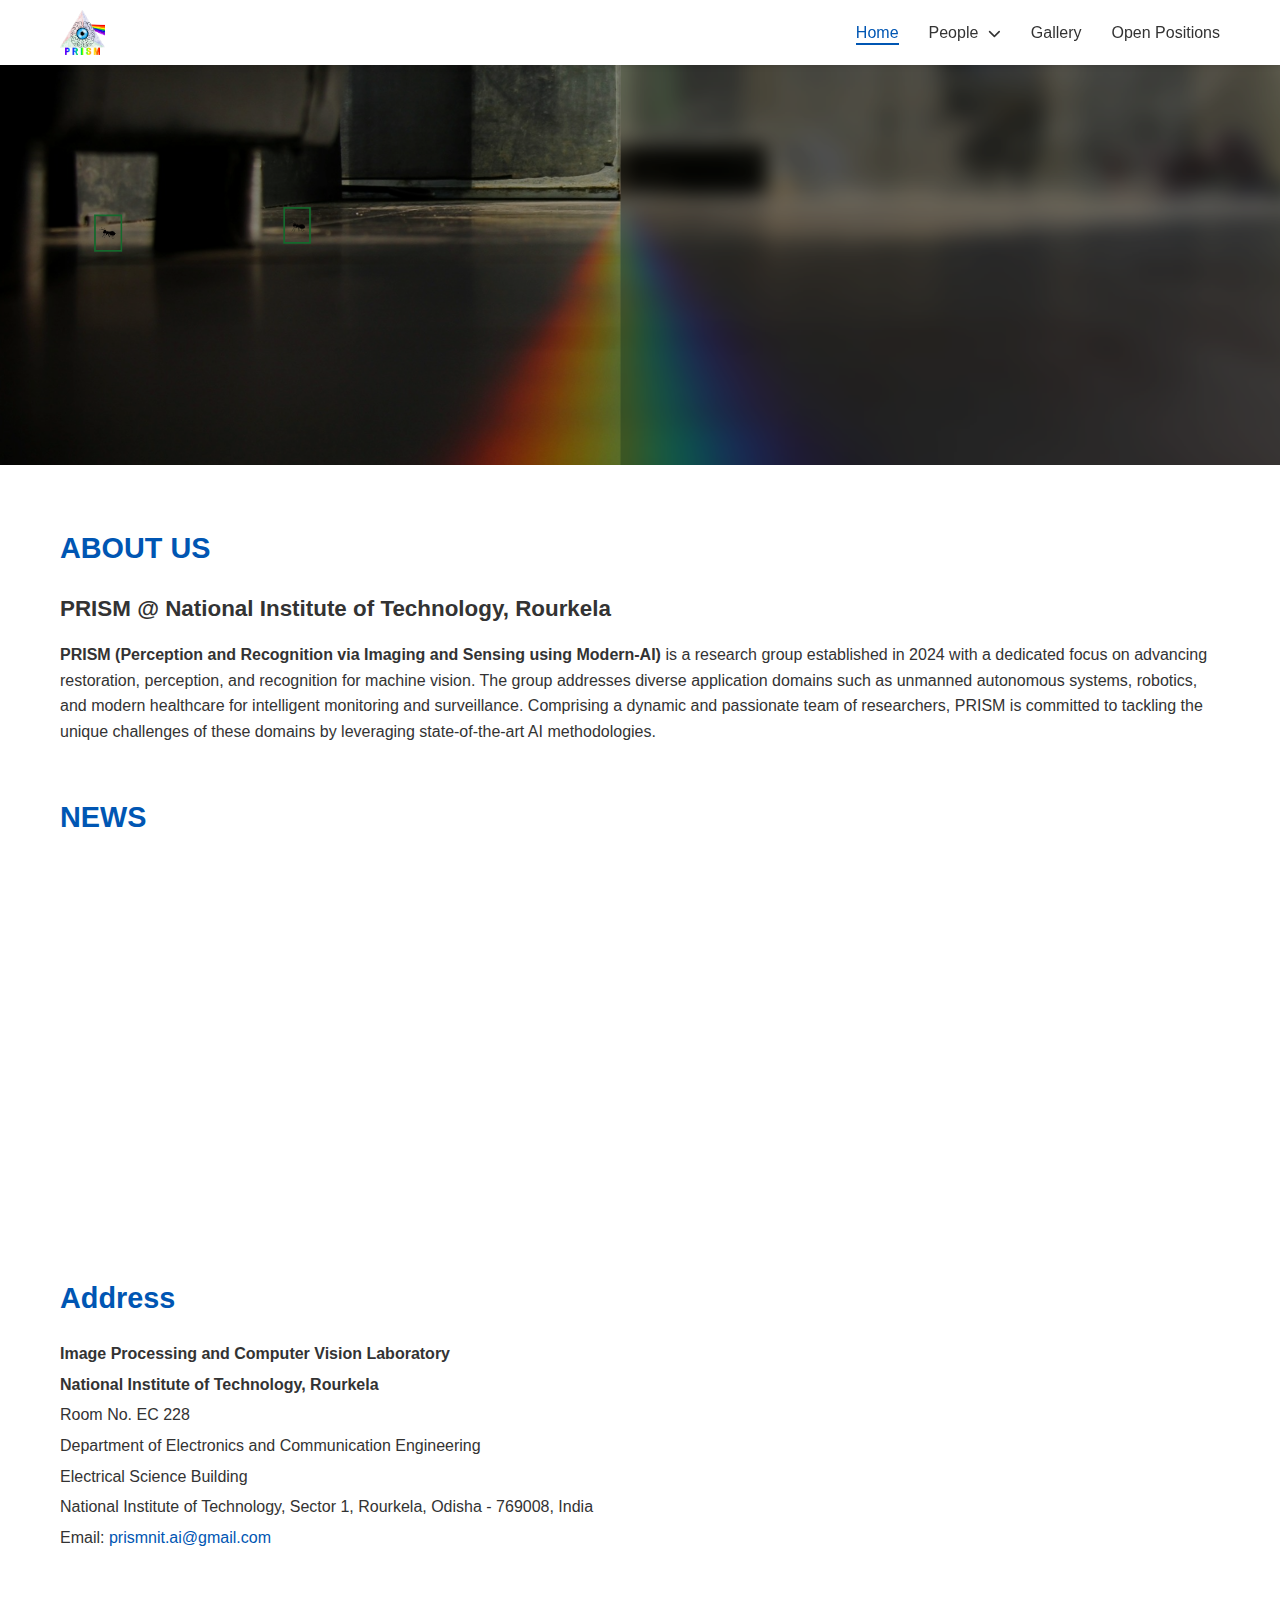
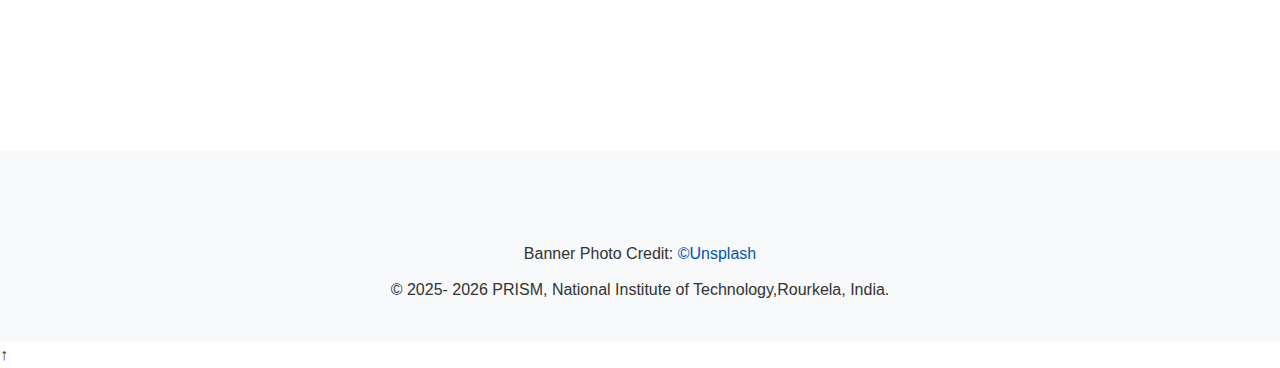
<file: index.html>
<!DOCTYPE html>
<html lang="en">
  <head>
    <meta charset="UTF-8" />
    <meta name="viewport" content="width=device-width, initial-scale=1.0" />
    <title>PRISM @ NIT Rourkela</title>
    
    <link rel="stylesheet" href="styles.css" />
    <link
      rel="stylesheet"
      href="https://cdnjs.cloudflare.com/ajax/libs/font-awesome/6.4.0/css/all.min.css"
    />
  </head>
  <body>
    <!-- Header -->
    <header>
      <div class="header-container">
        <div class="logo">
          <img src="images/prism-logo.png" alt="PRISM Logo" />
          <h1>PRISM @ NIT Rourkela</h1>
        </div>
        <div class="nav-container">
          <div class="mobile-menu-toggle">
            <i class="fas fa-bars"></i>
          </div>
          <nav class="nav-menu">
            <ul>
              <li><a href="index.html" class="active">Home</a></li>
              <li class="dropdown">
                <a href="#" class="dropbtn"
                  >People <i class="fas fa-chevron-down"></i
                ></a>
                <div class="dropdown-content">
                  <a href="core-members.html">Core members</a>
                  <a href="other-members.html">Other members</a>
                  <a href="collaborators.html">Collaborators</a>
                </div>
              </li>
              <li><a href="gallery.html">Gallery</a></li>
              <li><a href="open-positions.html">Open Positions</a></li>
            </ul>
          </nav>
        </div>
      </div>
    </header>

    <!-- Hero Section -->
    <section class="hero">
      <img src="images/prism-banner.jpg" alt="PRISM Banner" />
      <div class="hero-text">
        <h2 class="hero-title">Welcome to PRISM</h2>
        <p>Perception and Recognition via</p>
        <p>Imaging and Sensing using Modern-AI</p>
      </div>
    </section>

    <!-- Main Content -->
    <main>
      <!-- About Us Section -->
      <section class="about">
        <h2>ABOUT US</h2>

        <h3>PRISM @ National Institute of Technology, Rourkela</h3>

        <p>
          <strong
            >PRISM (Perception and Recognition via Imaging and Sensing using
            Modern-AI)</strong
          >
          is a research group established in 2024 with a dedicated focus on
          advancing restoration, perception, and recognition for machine vision.
          The group addresses diverse application domains such as unmanned
          autonomous systems, robotics, and modern healthcare for intelligent
          monitoring and surveillance. Comprising a dynamic and passionate team
          of researchers, PRISM is committed to tackling the unique challenges
          of these domains by leveraging state-of-the-art AI methodologies.
        </p>
      </section>

      <!-- News Section -->
      <section class="news">
        <h2>NEWS</h2>

        <div class="news-item">
          <p>
            [16.05.2025] Romala receives CVPR-WICV Travel Grant to attend CVPR
            2025.
          </p>
        </div>

        <div class="news-item">
          <p>
            [01.04.2025] Romala et al.'s paper is accepted at
            <a href="#">WICV, CVPR 2025, and to be published at CVPRW'25</a>.
          </p>
        </div>

        <div class="news-item">
          <p>[01.02.2025] Project approved under PAIR, ARRF</p>
        </div>

        <div class="news-item">
          <p>[08.03.2025] Research recognition at ICORT 2025</p>
        </div>

        <div class="news-item">
          <p>
            [01.02.2025] Romala et al. secure fully funded student project
            exhibition for ICORT 2025
          </p>
        </div>

        <div class="news-item">
          <p>
            [26.10.2024] Two papers by <a href="#">Romala et al.</a> and
            <a href="#">Shaunak et al.</a> are accepted for Oral presentation at
            INDICON 2024
          </p>
        </div>

        <div class="news-item">
          <p>
            [15.07.2024]
            <a href="#"
              >Paper published in IEEE Transactions on Instrumentation and
              Measurement (TIM) with Sobhan Dhara as Corresponding Author</a
            >
          </p>
        </div>

        <div class="news-item">
          <p>
            [27.02.2024]
            <a href="#"
              >Paper published in IEEE Transactions on Instrumentation and
              Measurement (TIM) with Sobhan Dhara as Corresponding Author</a
            >
          </p>
        </div>
      </section>

      <!-- Address Section -->
      <section class="address">
        <h2>Address</h2>

        <div class="address-container">
          <div class="address-info">
            <p class="bold">Image Processing and Computer Vision Laboratory</p>
            <p class="bold">National Institute of Technology, Rourkela</p>
            <p>Room No. EC 228</p>
            <p>Department of Electronics and Communication Engineering</p>
            <p>Electrical Science Building</p>
            <p>
              National Institute of Technology, Sector 1, Rourkela, Odisha -
              769008, India
            </p>
            <p>
              Email:
              <a href="mailto:prismnit.ai@gmail.com">prismnit.ai@gmail.com</a>
            </p>
          </div>
          <div class="map">
            <iframe
              src="https://www.google.com/maps/embed?pb=!1m18!1m12!1m3!1d3721.1741026428384!2d84.90003937596!3d22.25301647989244!2m3!1f0!2f0!3f0!3m2!1i1024!2i768!4f13.1!3m3!1m2!1s0x3a201f72bdc44d03%3A0xab301b7284a8c75a!2sNational%20Institute%20of%20Technology%2C%20Rourkela!5e0!3m2!1sen!2sin!4v1716307200000!5m2!1sen!2sin"
              width="100%"
              height="300"
              style="border: 0"
              allowfullscreen=""
              loading="lazy"
              referrerpolicy="no-referrer-when-downgrade"
            ></iframe>
          </div>
        </div>
      </section>
    </main>

    <!-- Footer -->
    <footer>
      <div class="social-icons">
        <a href="mailto:prismnit.ai@gmail.com"
          ><i class="fas fa-envelope"></i
        ></a>
        <a href="https://www.linkedin.com/company/prism-nitrkl/"
          ><i class="fab fa-linkedin-in"></i
        ></a>
      </div>
      <p>Banner Photo Credit: <a href="https://unsplash.com">©Unsplash</a></p>
      <p>
        © 2025- 2026 PRISM, National Institute of Technology,Rourkela, India.
      </p>
    </footer>

    <script src="script.js"></script>
  </body>
</html>
</file>
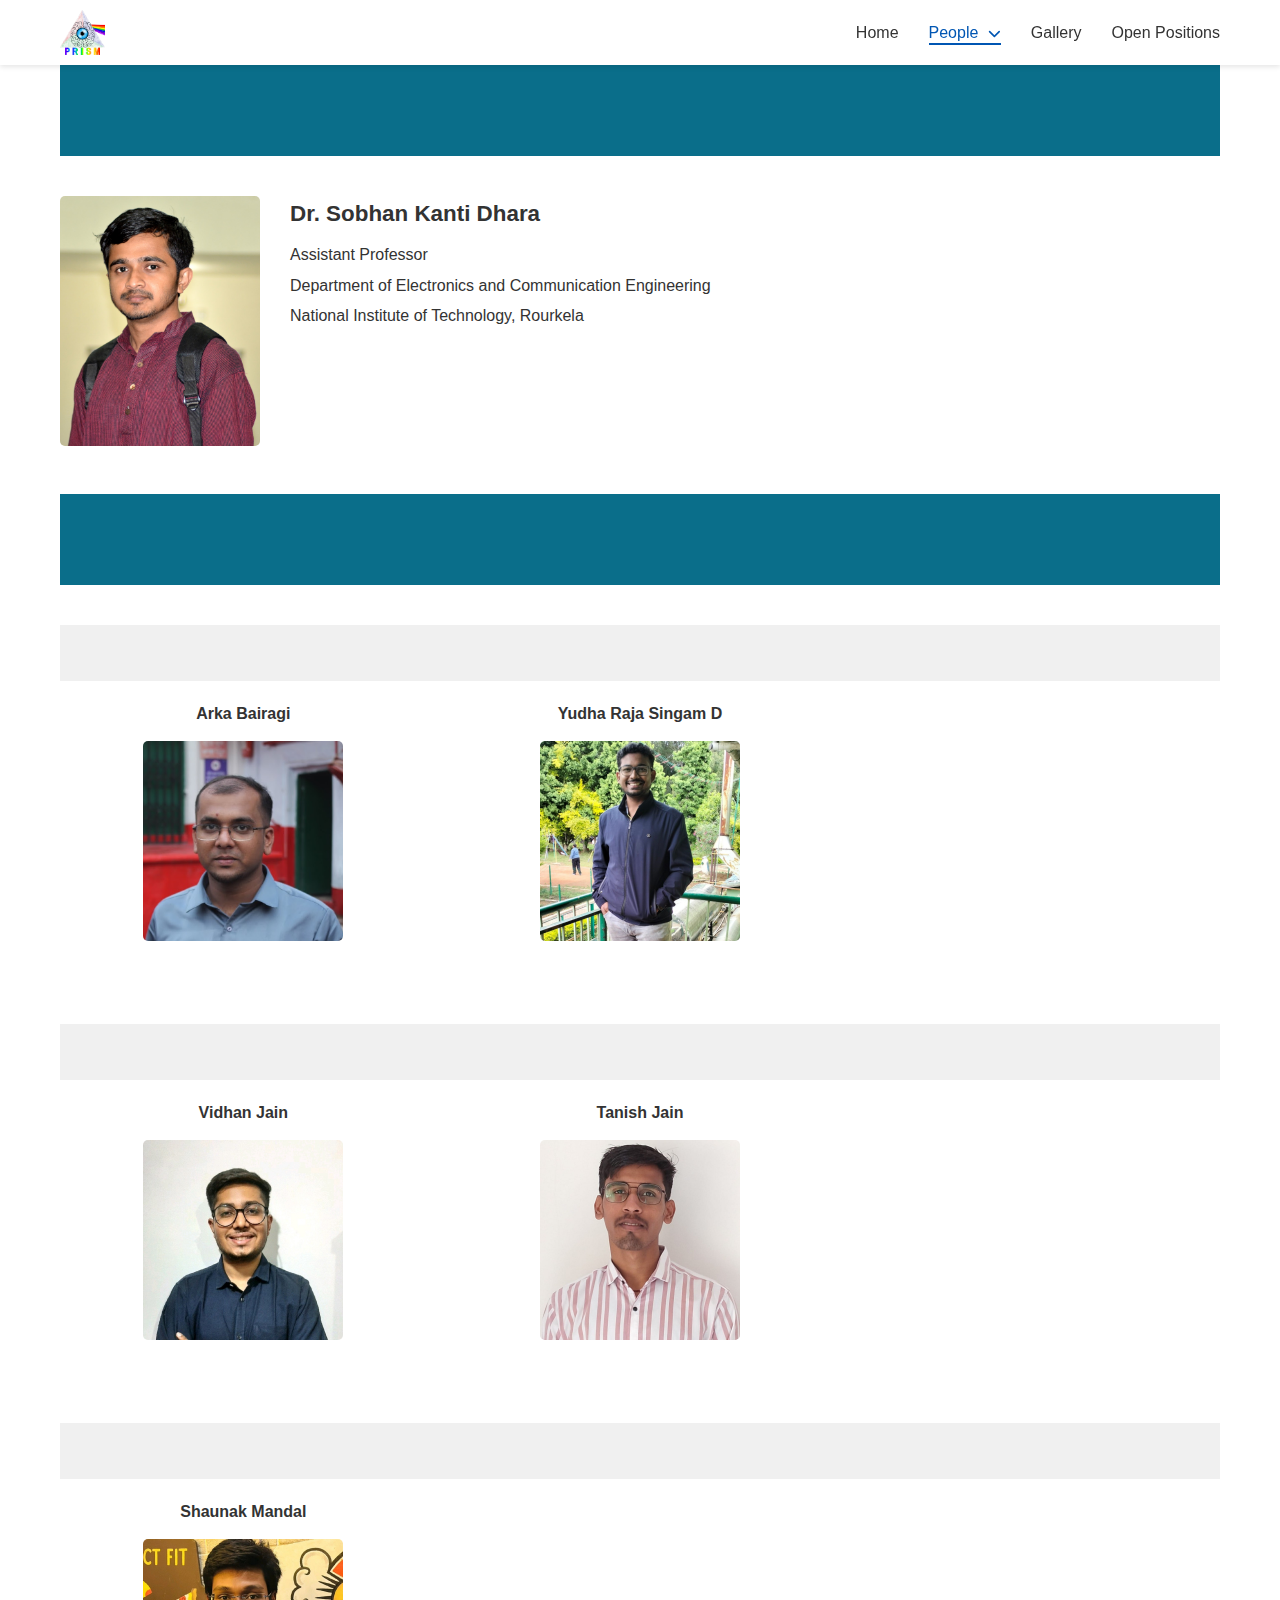
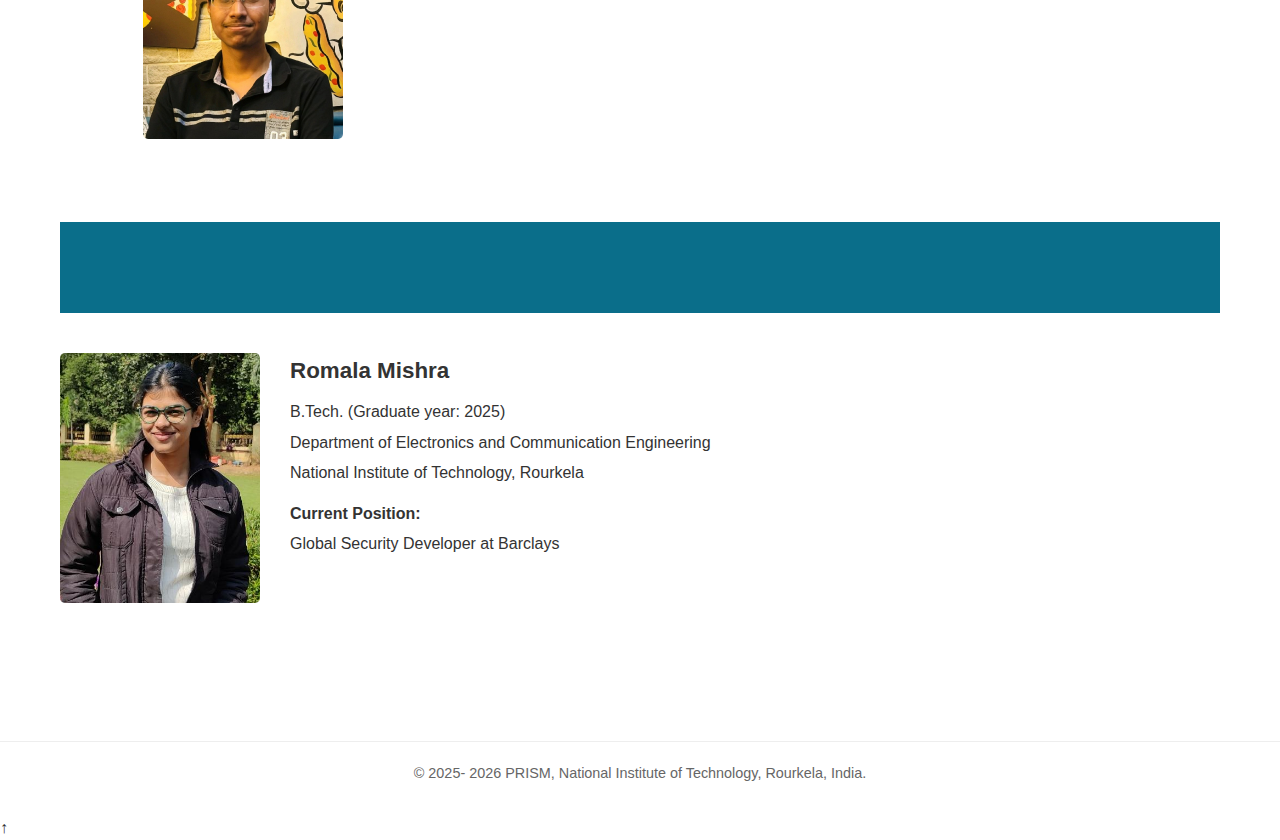
<file: core-members.html>
<!DOCTYPE html>
<html lang="en">
  <head>
    <meta charset="UTF-8" />
    <meta name="viewport" content="width=device-width, initial-scale=1.0" />
    <title>Core Members - PRISM @ NIT Rourkela</title>
    <link rel="stylesheet" href="styles.css" />
    <link
      rel="stylesheet"
      href="https://cdnjs.cloudflare.com/ajax/libs/font-awesome/6.4.0/css/all.min.css"
    />
  </head>
  <body>
    <!-- Header -->
    <header>
      <div class="header-container">
        <div class="logo">
          <img src="images/prism-logo.png" alt="PRISM Logo" />
          <h1>PRISM @ NIT Rourkela</h1>
        </div>
        <div class="nav-container">
          <div class="mobile-menu-toggle">
            <i class="fas fa-bars"></i>
          </div>
          <nav class="nav-menu">
            <ul>
              <li><a href="index.html">Home</a></li>
              <li class="dropdown">
                <a href="#" class="dropbtn active"
                  >People <i class="fas fa-chevron-down"></i
                ></a>
                <div class="dropdown-content">
                  <a href="core-members.html" class="active">Core members</a>
                  <a href="other-members.html">Other members</a>
                  <a href="collaborators.html">Collaborators</a>
                </div>
              </li>
              <li><a href="gallery.html">Gallery</a></li>
              <li><a href="open-positions.html">Open Positions</a></li>
            </ul>
          </nav>
        </div>
      </div>
    </header>

    <!-- Main Content -->
    <main class="content-container">
      <!-- Page Title -->
      <div class="page-title">
        <h2>Faculty Members</h2>
      </div>

      <div class="faculty-member">
        <div class="faculty-photo">
          <img src="images/sobhan-dhara.jpg" alt="Dr. Sobhan Kanti Dhara" />
        </div>
        <div class="faculty-info">
          <h3>Dr. Sobhan Kanti Dhara</h3>
          <p>Assistant Professor</p>
          <p>Department of Electronics and Communication Engineering</p>
          <p>National Institute of Technology, Rourkela</p>
          <div class="social-links">
            <a href="mailto:dharask@nitrkl.ac.in" class="social-icon-link"
              ><img src="images/gmail-icon.png" alt="Email"
            /></a>
            <a
              href="https://www.linkedin.com/in/sobhan-dhara-5281131b5/"
              class="social-icon-link"
              ><img src="images/linkedin-icon.png" alt="LinkedIn"
            /></a>
            <a
              href="https://scholar.google.com/citations?user=m9Ep9eQAAAAJ&hl=en&oi=ao"
              class="social-icon-link"
              ><img src="images/scholar-icon.png" alt="Google Scholar"
            /></a>
            <a
              href="https://orcid.org/0000-0002-0035-7224"
              class="social-icon-link"
              ><img src="images/orcid-icon.png" alt="ORCID"
            /></a>
            <a
              href="https://nitrkl.ac.in/FacultyStaff/FacultyProfile/dharask"
              class="social-icon-link"
              ><img src="images/researchgate-icon.png" alt="ResearchGate"
            /></a>
          </div>
        </div>
      </div>

      <div class="page-title">
        <h2>Current Student Members</h2>
      </div>

      <div class="member-category">
        <h3>Research Scholars</h3>
      </div>

      <div class="student-members-grid">
        <div class="student-member">
          <h4>Arka Bairagi</h4>
          <img
            class="profile-img"
            src="images/arka-bairagi.jpg"
            alt="Arka Bairagi"
          />
          <div class="social-links">
            <a href="mailto:arka.b2408@gmail.com" class="social-icon-link"
              ><img src="images/gmail-icon.png" alt="Email"
            /></a>
            <a
              href="https://www.linkedin.com/in/arka-bairagi-01a087159/"
              class="social-icon-link"
              ><img src="images/linkedin-icon.png" alt="LinkedIn"
            /></a>
            <a
              href="https://scholar.google.com/citations?user=eXua6SwAAAAJ&hl=en&oi=ao"
              class="social-icon-link"
              ><img src="images/scholar-icon.png" alt="Google Scholar"
            /></a>
            <a
              href="https://orcid.org/0009-0005-1246-6208"
              class="social-icon-link"
              ><img src="images/orcid-icon.png" alt="ORCID"
            /></a>
            <a href="https://arkabairagi.github.io/" class="social-icon-link"
              ><img src="images/researchgate-icon.png" alt="ResearchGate"
            /></a>
          </div>
        </div>

        <div class="student-member">
          <h4>Yudha Raja Singam D</h4>
          <img
            class="profile-img"
            src="images/yudha-raja.jpg"
            alt="Yudha Raja Singam D"
          />
          <div class="social-links">
            <a href="mailto:yrssingam@gmail.com" class="social-icon-link"
              ><img src="images/gmail-icon.png" alt="Email"
            /></a>
            <a
              href="https://www.linkedin.com/in/yudha-raja-singam-28908514b/"
              class="social-icon-link"
              ><img src="images/linkedin-icon.png" alt="LinkedIn"
            /></a>
            <a
              href="https://scholar.google.com/citations?user=EO5YeBwAAAAJ&hl=en&oi=ao"
              class="social-icon-link"
              ><img src="images/scholar-icon.png" alt="Google Scholar"
            /></a>
            <a
              href="https://orcid.org/0000-0003-3213-1155"
              class="social-icon-link"
              ><img src="images/orcid-icon.png" alt="ORCID"
            /></a>
          </div>
        </div>
      </div>

      <div class="member-category">
        <h3>Postgraduate Members</h3>
      </div>

      <div class="student-members-grid">
        <div class="student-member">
          <h4>Vidhan Jain</h4>
          <img
            class="profile-img"
            src="images/vidhan-jain.jpg"
            alt="Vidhan Jain"
          />
          <div class="social-links">
            <a href="mailto:vidhanjain2013@gmail.com" class="social-icon-link"
              ><img src="images/gmail-icon.png" alt="Email"
            /></a>
            <a
              href="https://www.linkedin.com/in/vidhan-jain-bb9393197/"
              class="social-icon-link"
              ><img src="images/linkedin-icon.png" alt="LinkedIn"
            /></a>
            <a
              href="https://orcid.org/0009-0000-5110-8124"
              class="social-icon-link"
              ><img src="images/orcid-icon.png" alt="ORCID"
            /></a>
            <a href="https://vidhanjain03.github.io/" class="social-icon-link"
              ><img src="images/researchgate-icon.png" alt="ResearchGate"
            /></a>
          </div>
        </div>

        <div class="student-member">
          <h4>Tanish Jain</h4>
          <img
            class="profile-img"
            src="images/tanish-jain.jpg"
            alt="Tanish Jain"
          />
          <div class="social-links">
            <a
              href="mailto:tanish.jain140301@gmail.com"
              class="social-icon-link"
              ><img src="images/gmail-icon.png" alt="Email"
            /></a>
            <a
              href="https://www.linkedin.com/in/tanish-jain-72332a1b2/"
              class="social-icon-link"
              ><img src="images/linkedin-icon.png" alt="LinkedIn"
            /></a>
            <a
              href="https://orcid.org/0009-0000-9548-309X"
              class="social-icon-link"
              ><img src="images/orcid-icon.png" alt="ORCID"
            /></a>
            <a href="https://tanish1403.github.io/" class="social-icon-link"
              ><img src="images/researchgate-icon.png" alt="ResearchGate"
            /></a>
          </div>
        </div>
      </div>

      <div class="member-category">
        <h3>Undergraduate Members</h3>
      </div>

      <div class="student-members-grid">
        <div class="student-member">
          <h4>Shaunak Mandal</h4>
          <img
            class="profile-img"
            src="images/shaunak-mandal.jpg"
            alt="Shaunak Mandal"
          />
          <div class="social-links">
            <a href="mailto:shaunak.mandal04@gmail.com" class="social-icon-link"
              ><img src="images/gmail-icon.png" alt="Email"
            /></a>
            <a
              href="https://www.linkedin.com/in/shaunak-mandal-a38b8b272/"
              class="social-icon-link"
              ><img src="images/linkedin-icon.png" alt="LinkedIn"
            /></a>
            <a
              href="https://scholar.google.com/citations?user=u-i-ZBwAAAAJ&hl=en&authuser=1"
              class="social-icon-link"
              ><img src="images/scholar-icon.png" alt="Google Scholar"
            /></a>
          </div>
        </div>
      </div>

      <div class="page-title">
        <h2>Former Members</h2>
      </div>

      <div class="former-member">
        <div class="former-member-photo">
          <img src="images/romala-mishra.jpg" alt="Romala Mishra" />
        </div>
        <div class="former-member-info">
          <h3>Romala Mishra</h3>
          <ul>
            <li>B.Tech. (Graduate year: 2025)</li>
            <li>Department of Electronics and Communication Engineering</li>
            <li>National Institute of Technology, Rourkela</li>
          </ul>
          <p class="current-position">Current Position:</p>
          <ul>
            <li>Global Security Developer at Barclays</li>
          </ul>
          <div class="social-links">
            <a href="mailto:romalamishra10@gmail.com" class="social-icon-link"
              ><img src="images/gmail-icon.png" alt="Email"
            /></a>
            <a
              href="https://www.linkedin.com/in/romala-mishra-325967226/?utm_source=share&utm_campaign=share_via&utm_content=profile&utm_medium=ios_app"
              class="social-icon-link"
              ><img src="images/linkedin-icon.png" alt="LinkedIn"
            /></a>
            <a
              href="https://scholar.google.com/citations?hl=en&user=gbEGCdgAAAAJ"
              class="social-icon-link"
              ><img src="images/scholar-icon.png" alt="Google Scholar"
            /></a>
            <a
              href="https://orcid.org/0009-0006-1579-938X"
              class="social-icon-link"
              ><img src="images/orcid-icon.png" alt="ORCID"
            /></a>
          </div>
        </div>
      </div>
    </main>

    <!-- Footer -->
    <footer class="simple-footer">
      <p>
        © 2025- 2026 PRISM, National Institute of Technology, Rourkela, India.
      </p>
    </footer>

    <script src="script.js"></script>
  </body>
</html>
</file>
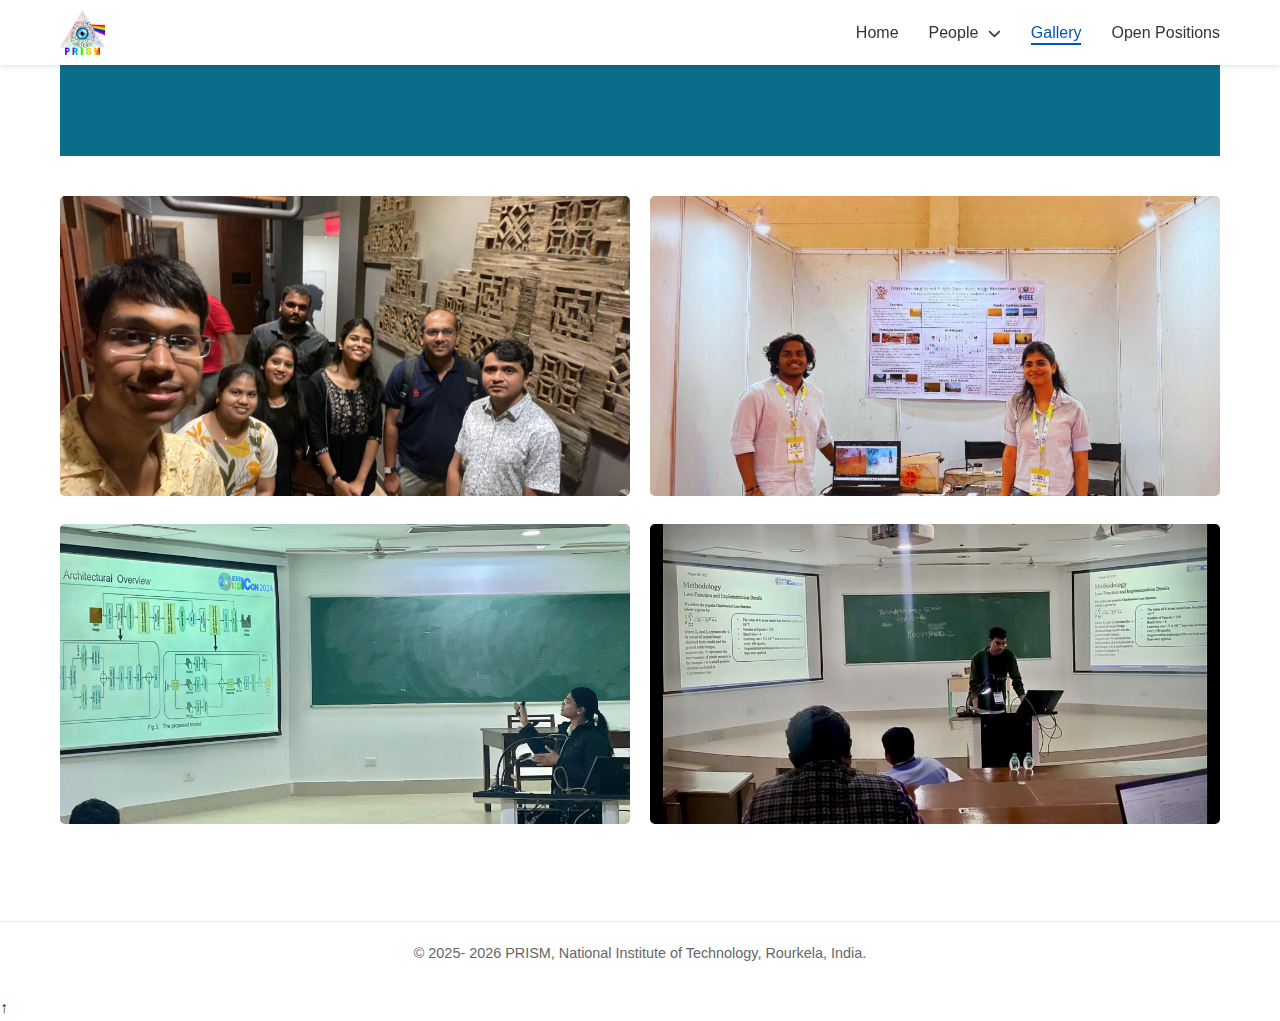
<file: gallery.html>
<!DOCTYPE html>
<html lang="en">
  <head>
    <meta charset="UTF-8" />
    <meta name="viewport" content="width=device-width, initial-scale=1.0" />
    <title>Gallery - PRISM @ NIT Rourkela</title>
    <link rel="stylesheet" href="styles.css" />
    <link
      rel="stylesheet"
      href="https://cdnjs.cloudflare.com/ajax/libs/font-awesome/6.4.0/css/all.min.css"
    />
  </head>
  <body>
    <!-- Header -->
    <header>
      <div class="header-container">
        <div class="logo">
          <img src="images/prism-logo.png" alt="PRISM Logo" />
          <h1>PRISM @ NIT Rourkela</h1>
        </div>
        <div class="nav-container">
          <div class="mobile-menu-toggle">
            <i class="fas fa-bars"></i>
          </div>
          <nav class="nav-menu">
            <ul>
              <li><a href="index.html">Home</a></li>
              <li class="dropdown">
                <a href="#" class="dropbtn"
                  >People <i class="fas fa-chevron-down"></i
                ></a>
                <div class="dropdown-content">
                  <a href="core-members.html">Core members</a>
                  <a href="other-members.html">Other members</a>
                  <a href="collaborators.html">Collaborators</a>
                </div>
              </li>
              <li><a href="gallery.html" class="active">Gallery</a></li>
              <li><a href="open-positions.html">Open Positions</a></li>
            </ul>
          </nav>
        </div>
      </div>
    </header>

    <!-- Main Content -->
    <main class="content-container">
      <!-- Page Title -->
      <div class="page-title">
        <h2>Moments</h2>
      </div>

      <div class="gallery-grid">
        <div class="gallery-item">
          <img src="images/gallery-1.jpg" alt="Team gathering" />
        </div>
        <div class="gallery-item">
          <img src="images/gallery-2.jpg" alt="Exhibition booth" />
        </div>
        <div class="gallery-item">
          <img src="images/gallery-3.jpg" alt="Presentation" />
        </div>
        <div class="gallery-item">
          <img src="images/gallery-4.jpg" alt="Conference presentation" />
        </div>
      </div>
    </main>

    <!-- Footer -->
    <footer class="simple-footer">
      <p>
        © 2025- 2026 PRISM, National Institute of Technology, Rourkela, India.
      </p>
    </footer>

    <script src="script.js"></script>
  </body>
</html>
</file>
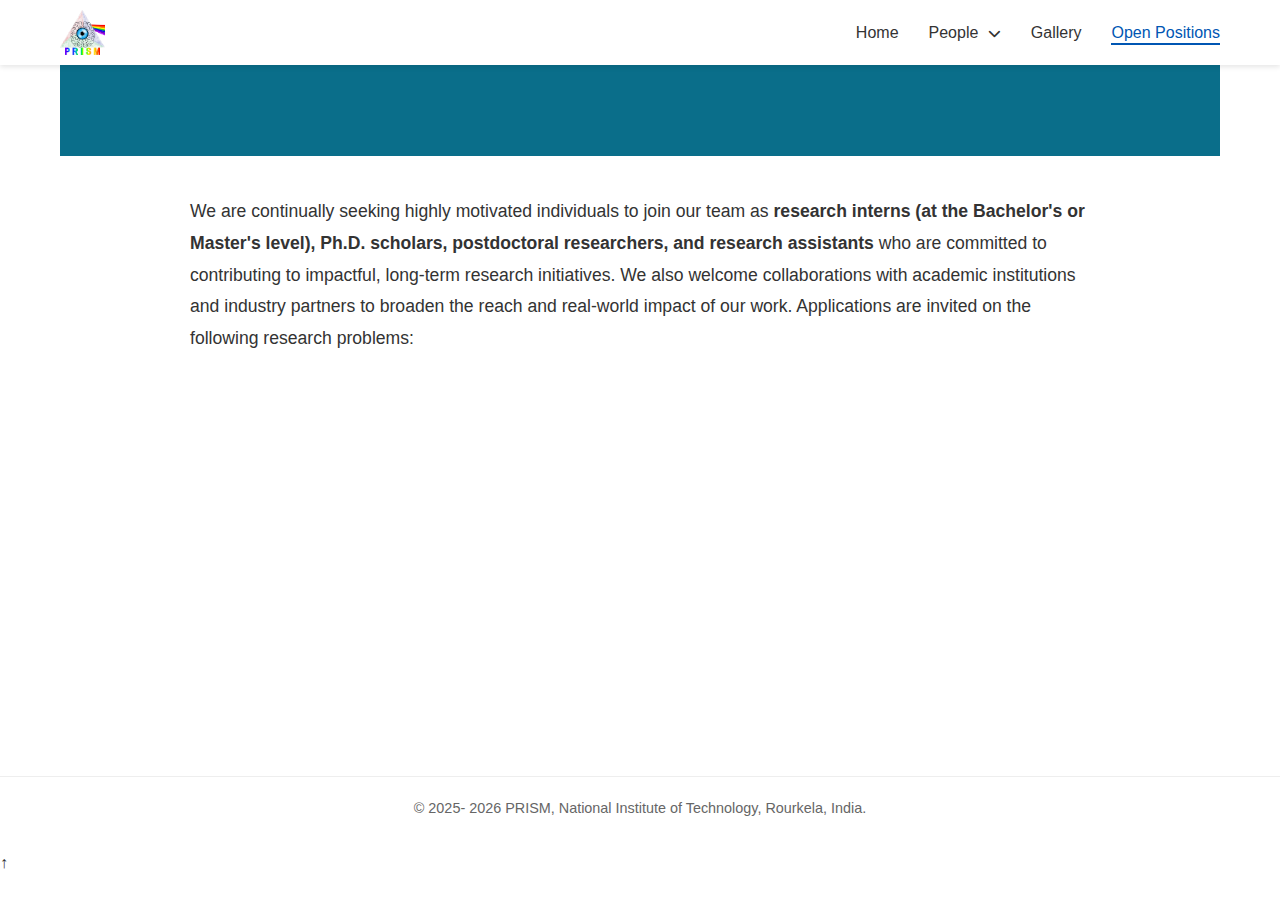
<file: open-positions.html>
<!DOCTYPE html>
<html lang="en">
  <head>
    <meta charset="UTF-8" />
    <meta name="viewport" content="width=device-width, initial-scale=1.0" />
    <title>Open Positions - PRISM @ NIT Rourkela</title>
    <link rel="stylesheet" href="styles.css" />
    <link
      rel="stylesheet"
      href="https://cdnjs.cloudflare.com/ajax/libs/font-awesome/6.4.0/css/all.min.css"
    />
  </head>
  <body>
    <!-- Header -->
    <header>
      <div class="header-container">
        <div class="logo">
          <img src="images/prism-logo.png" alt="PRISM Logo" />
          <h1>PRISM @ NIT Rourkela</h1>
        </div>
        <div class="nav-container">
          <div class="mobile-menu-toggle">
            <i class="fas fa-bars"></i>
          </div>
          <nav class="nav-menu">
            <ul>
              <li><a href="index.html">Home</a></li>
              <li class="dropdown">
                <a href="#" class="dropbtn"
                  >People <i class="fas fa-chevron-down"></i
                ></a>
                <div class="dropdown-content">
                  <a href="core-members.html">Core members</a>
                  <a href="other-members.html">Other members</a>
                  <a href="collaborators.html">Collaborators</a>
                </div>
              </li>
              <li><a href="gallery.html">Gallery</a></li>
              <li>
                <a href="open-positions.html" class="active">Open Positions</a>
              </li>
            </ul>
          </nav>
        </div>
      </div>
    </header>

    <!-- Main Content -->
    <main class="content-container">
      <!-- Page Title -->
      <div class="page-title">
        <h2>Open Positions</h2>
      </div>

      <section class="positions-content">
        <p>
          We are continually seeking highly motivated individuals to join our
          team as
          <strong
            >research interns (at the Bachelor's or Master's level), Ph.D.
            scholars, postdoctoral researchers, and research assistants</strong
          >
          who are committed to contributing to impactful, long-term research
          initiatives. We also welcome collaborations with academic institutions
          and industry partners to broaden the reach and real-world impact of
          our work. Applications are invited on the following research problems:
        </p>

        <ul class="research-areas">
          <li>All-weather Scene Surveillance</li>
          <li>Zero-shot Learning for Computer Vision Tasks</li>
          <li>Underwater Scene Surveillance</li>
          <li>Modelling Camera ISP for Raw Image Processing</li>
          <li>Abnormality detection from Medical Images</li>
          <li>Aerial Image Analysis</li>
        </ul>
      </section>
    </main>

    <!-- Footer -->
    <footer class="simple-footer">
      <p>
        © 2025- 2026 PRISM, National Institute of Technology, Rourkela, India.
      </p>
    </footer>

    <script src="script.js"></script>
  </body>
</html>
</file>
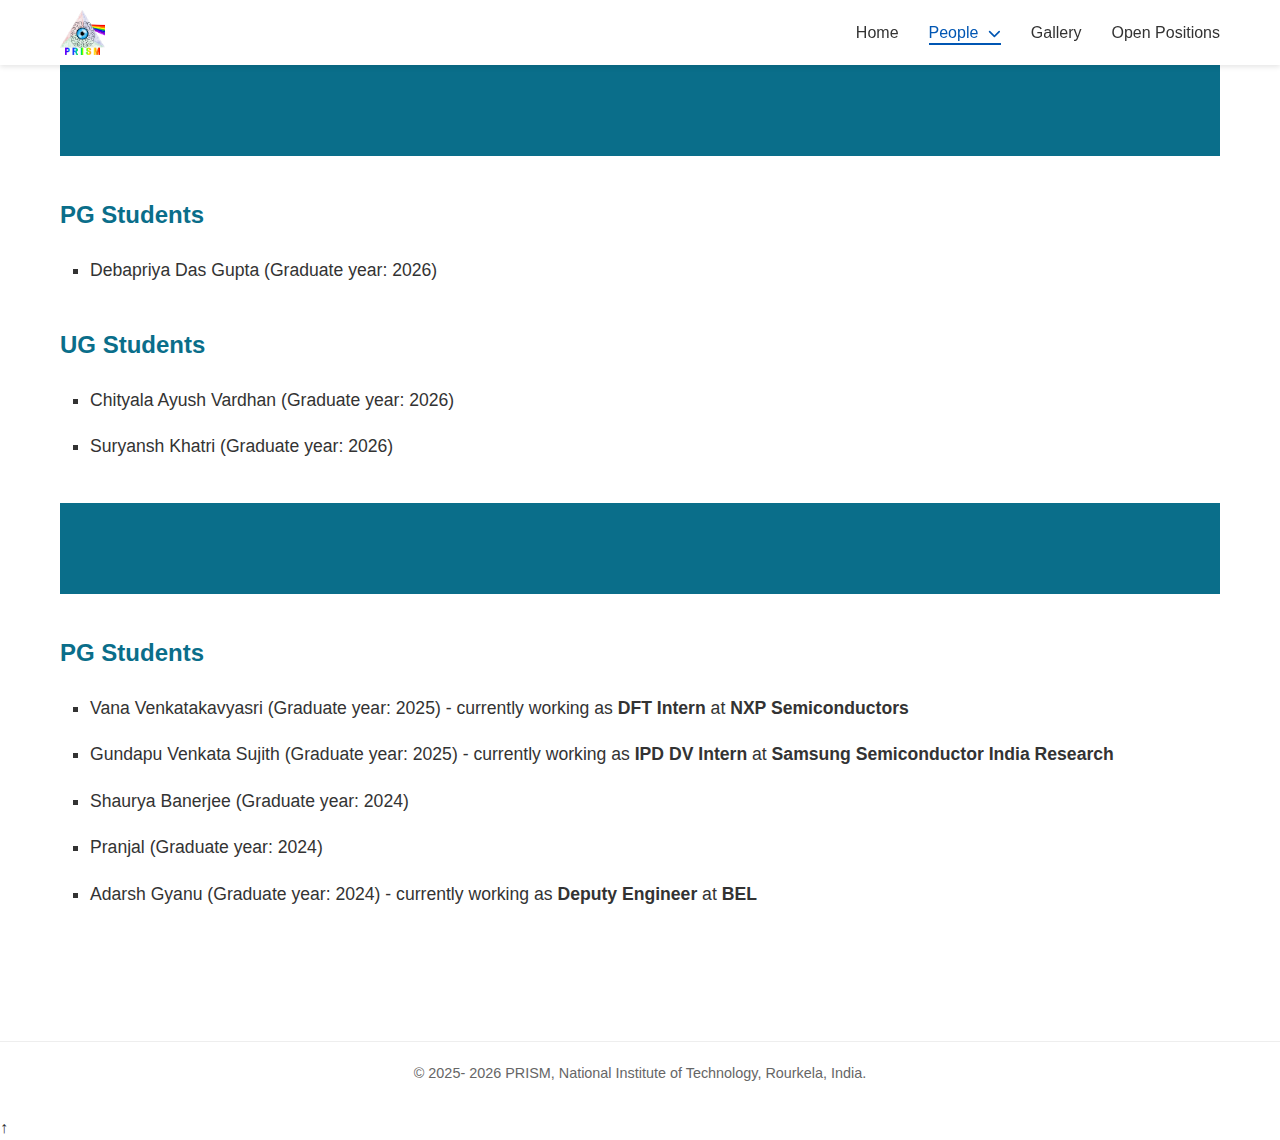
<file: other-members.html>
<!DOCTYPE html>
<html lang="en">
  <head>
    <meta charset="UTF-8" />
    <meta name="viewport" content="width=device-width, initial-scale=1.0" />
    <title>Other Members - PRISM @ NIT Rourkela</title>
    <link rel="stylesheet" href="styles.css" />
    <link
      rel="stylesheet"
      href="https://cdnjs.cloudflare.com/ajax/libs/font-awesome/6.4.0/css/all.min.css"
    />
  </head>
  <body>
    <!-- Header -->
    <header>
      <div class="header-container">
        <div class="logo">
          <img src="images/prism-logo.png" alt="PRISM Logo" />
          <h1>PRISM @ NIT Rourkela</h1>
        </div>
        <div class="nav-container">
          <div class="mobile-menu-toggle">
            <i class="fas fa-bars"></i>
          </div>
          <nav class="nav-menu">
            <ul>
              <li><a href="index.html">Home</a></li>
              <li class="dropdown">
                <a href="#" class="dropbtn active"
                  >People <i class="fas fa-chevron-down"></i
                ></a>
                <div class="dropdown-content">
                  <a href="core-members.html">Core members</a>
                  <a href="other-members.html" class="active">Other members</a>
                  <a href="collaborators.html">Collaborators</a>
                </div>
              </li>
              <li><a href="gallery.html">Gallery</a></li>
              <li><a href="open-positions.html">Open Positions</a></li>
            </ul>
          </nav>
        </div>
      </div>
    </header>

    <!-- Main Content -->
    <main class="content-container">
      <!-- Page Title -->
      <div class="page-title">
        <h2>Current Members</h2>
      </div>

      <section class="members-section">
        <h3 class="section-subtitle">PG Students</h3>

        <ul class="member-list">
          <li>Debapriya Das Gupta (Graduate year: 2026)</li>
        </ul>
      </section>

      <section class="members-section">
        <h3 class="section-subtitle">UG Students</h3>

        <ul class="member-list">
          <li>Chityala Ayush Vardhan (Graduate year: 2026)</li>
          <li>Suryansh Khatri (Graduate year: 2026)</li>
        </ul>
      </section>

      <div class="page-title">
        <h2>Former Members</h2>
      </div>

      <section class="members-section">
        <h3 class="section-subtitle">PG Students</h3>

        <ul class="member-list">
          <li>
            Vana Venkatakavyasri (Graduate year: 2025) - currently working as
            <strong>DFT Intern</strong> at <strong>NXP Semiconductors</strong>
          </li>
          <li>
            Gundapu Venkata Sujith (Graduate year: 2025) - currently working as
            <strong>IPD DV Intern</strong> at
            <strong>Samsung Semiconductor India Research</strong>
          </li>
          <li>Shaurya Banerjee (Graduate year: 2024)</li>
          <li>Pranjal (Graduate year: 2024)</li>
          <li>
            Adarsh Gyanu (Graduate year: 2024) - currently working as
            <strong>Deputy Engineer</strong> at <strong>BEL</strong>
          </li>
        </ul>
      </section>
    </main>

    <!-- Footer -->
    <footer class="simple-footer">
      <p>
        © 2025- 2026 PRISM, National Institute of Technology, Rourkela, India.
      </p>
    </footer>

    <script src="script.js"></script>
  </body>
</html>
</file>
<file: styles.css>
/* Reset styles */
* {
  margin: 0;
  padding: 0;
  box-sizing: border-box;
}

body {
  font-family: Arial, sans-serif;
  line-height: 1.6;
  color: #333;
}

a {
  text-decoration: none;
  color: #0056b3;
}

a:hover {
  text-decoration: none; /* Remove default underline on hover */
}

ul {
  list-style: none;
}

/* Fade-in on scroll class */
.fade-in {
  opacity: 0;
  transform: translateY(20px);
  transition: opacity 0.6s ease-out, transform 0.6s ease-out;
}

.fade-in.visible {
  opacity: 1;
  transform: translateY(0);
}

/* Header styles */
header {
  background-color: white;
  box-shadow: 0 2px 5px rgba(0, 0, 0, 0.1);
  position: sticky;
  top: 0;
  z-index: 100;
  width: 100%;
}

.header-container {
  display: flex;
  justify-content: space-between;
  align-items: center;
  max-width: 1200px;
  margin: 0 auto;
  padding: 10px 20px;
}

.logo {
  display: flex;
  align-items: center;
}

.logo img {
  height: 45px;
  margin-right: 10px;
  transition: transform 0.3s ease;
}

.logo img:hover {
  transform: scale(1.1);
}

.logo h1 {
  font-size: 1.2rem;
  font-weight: normal;
  color: #333;
  opacity: 0;
  animation: fadeIn 0.8s ease forwards;
}

.nav-container {
  display: flex;
  align-items: center;
}

/* Mobile menu toggle */
.mobile-menu-toggle {
  display: none;
  font-size: 1.5rem;
  cursor: pointer;
  margin-right: 15px;
  transition: transform 0.3s ease;
}

.mobile-menu-toggle:hover {
  transform: rotate(90deg);
}

/* Navigation styles */
.nav-menu ul {
  display: flex;
  list-style: none;
}

.nav-menu li {
  margin-left: 30px;
  position: relative;
}

.nav-menu a {
  color: #333;
  font-size: 1rem;
  position: relative;
  transition: color 0.3s ease;
}

.nav-menu a::after {
  content: "";
  position: absolute;
  width: 0;
  height: 2px;
  background-color: #0056b3;
  bottom: -4px;
  left: 0;
  transition: width 0.3s ease;
}

.nav-menu a:hover::after,
.nav-menu a.active::after {
  width: 100%;
}

.nav-menu a.active {
  color: #0056b3;
}

.nav-menu a:hover {
  color: #0056b3;
}

/* Dropdown styles */
.dropdown {
  position: relative;
  display: inline-block;
}

.dropdown-content {
  display: none;
  position: absolute;
  background-color: #fff;
  min-width: 160px;
  box-shadow: 0px 8px 16px 0px rgba(0, 0, 0, 0.2);
  z-index: 1;
  right: 0;
  border-radius: 4px;
  opacity: 0;
  transform: translateY(10px);
  transition: opacity 0.3s ease, transform 0.3s ease;
}

.dropdown:hover .dropdown-content {
  display: block;
  opacity: 1;
  transform: translateY(0);
}

.dropdown-content a {
  color: #333;
  padding: 12px 16px;
  text-decoration: none;
  display: block;
  transition: background-color 0.3s ease;
}

.dropdown-content a:hover {
  background-color: #f1f1f1;
}

.dropdown .fa-chevron-down {
  font-size: 0.8rem;
  margin-left: 5px;
  transition: transform 0.3s ease;
}

.dropdown:hover .fa-chevron-down {
  transform: rotate(180deg);
}

/* Search styles */
.search-container {
  display: flex;
  align-items: center;
  margin-left: 20px;
  position: relative;
}

.search-icon {
  font-size: 1rem;
  cursor: pointer;
  transition: transform 0.3s ease;
}

.search-icon:hover {
  transform: scale(1.2);
}

.search-input {
  display: none;
  position: absolute;
  right: 0;
  top: 100%;
  width: 250px;
  background-color: #fff;
  box-shadow: 0 4px 8px rgba(0, 0, 0, 0.1);
  border-radius: 4px;
  padding: 10px;
  z-index: 100;
  opacity: 0;
  transform: translateY(10px);
  transition: opacity 0.3s ease, transform 0.3s ease;
}

.search-input.active {
  display: flex;
  opacity: 1;
  transform: translateY(0);
}

.search-input input {
  flex: 1;
  padding: 8px;
  border: 1px solid #ddd;
  border-radius: 4px;
  outline: none;
}

.search-close {
  background: none;
  border: none;
  cursor: pointer;
  margin-left: 10px;
  color: #666;
  transition: color 0.3s ease;
}

.search-close:hover {
  color: #333;
}

/* Hero section styles */
.hero {
  position: relative;
  height: 400px;
  overflow: hidden;
}

.hero img {
  width: 100%;
  height: 100%;
  object-fit: cover;
  transition: transform 0.5s ease;
}

.hero:hover img {
  transform: scale(1.05);
}

.hero-text {
  position: absolute;
  font-family: "Bookman Old Style", Georgia, serif;
  top: 0;
  left: 0;
  width: 100%;
  height: 100%;
  display: flex;
  flex-direction: column;
  justify-content: center;
  align-items: center;
  text-align: center;
  color: white;
  background-color: rgba(0, 0, 0, 0.4);
}

.hero-text h2 {
  font-size: 2.5rem;
  margin-bottom: 10px;
  color: #fff;
  opacity: 0;
  transform: translateY(20px);
  animation: fadeInUp 1s ease forwards;
}

.hero-text p {
  font-size: 1.2rem;
  margin-bottom: 0px;
  line-height: 1.4;
  opacity: 0;
  transform: translateY(20px);
  animation: fadeInUp 1s ease 0.3s forwards;
}

/* Keyframes for animations */
@keyframes fadeInUp {
  to {
    opacity: 1;
    transform: translateY(0);
  }
}

@keyframes fadeInLeft {
  to {
    opacity: 1;
    transform: translateX(0);
  }
}

@keyframes fadeIn {
  to {
    opacity: 1;
  }
}

/* Main content styles */
main {
  max-width: 1200px;
  margin: 0 auto;
  padding: 10px 20px;
}

section {
  margin-bottom: 50px;
}

h2 {
  color: #0056b3;
  font-size: 1.8rem;
  margin-bottom: 20px;
  font-family: "Trebuchet MS", Tahoma, sans-serif;
}

/* Page title animation */
.page-title h2 {
  color: white;
  margin: 0;
  font-size: 2rem;
  opacity: 0;
  transform: translateY(20px);
  animation: fadeInUp 0.8s ease forwards;
}

/* Member category animation */
.member-category h3 {
  margin: 0;
  color: #333;
  opacity: 0;
  transform: translateX(-20px);
  animation: fadeInLeft 0.8s ease forwards;
}

h3 {
  font-size: 1.4rem;
  margin-bottom: 15px;
}

p {
  margin-bottom: 10px;
}

.bold {
  font-weight: bold;
}

/* News section styles */
.news-item {
  margin-bottom: 0px;
  padding: 5px 0;
  opacity: 0;
  transform: translateY(10px);
  animation: fadeInUp 0.5s ease forwards;
  animation-delay: calc(0.1s * var(--news-index, 0));
}

.news-item a {
  margin-left: 5px;
}

/* Address section styles */
.address-container {
  display: grid;
  grid-template-columns: 1fr 1fr;
  gap: 30px;
}

.address-info p {
  margin-bottom: 5px;
}

.map {
  width: 100%;
  height: 300px;
  border-radius: 5px;
  overflow: hidden;
}

.map iframe {
  width: 100%;
  height: 100%;
  border: 0;
}

/* Footer styles */
footer {
  background-color: #f8f9fa;
  text-align: center;
  padding: 30px 20px;
  margin-top: 50px;
}

.social-icons {
  margin-bottom: 20px;
}

.social-icons a {
  display: inline-flex;
  justify-content: center;
  align-items: center;
  width: 40px;
  height: 40px;
  background-color: #666;
  color: white;
  border-radius: 4px;
  margin: 0 5px;
  opacity: 0;
  animation: fadeIn 0.5s ease forwards;
  animation-delay: calc(0.1s * var(--social-index, 0));
  transition: background-color 0.3s ease, transform 0.3s ease;
}

.social-icons a:hover {
  background-color: #444;
  transform: scale(1.1) rotate(5deg);
}

/* Simple footer for other pages */
.simple-footer {
  background-color: white;
  text-align: center;
  padding: 20px;
  margin-top: 50px;
  border-top: 1px solid #eee;
}

.simple-footer p {
  color: #666;
  font-size: 0.9rem;
}

/* Page title styles */
.page-title {
  background-color: #0a6e8a;
  color: white;
  padding: 20px 0;
  text-align: center;
  margin-bottom: 40px;
}

/* Content container */
.content-container {
  max-width: 1200px;
  margin: 0 auto;
  padding: 0 20px 40px;
}

/* Open Positions page styles */
.positions-content {
  max-width: 900px;
  margin: 0 auto;
}

.positions-content p {
  margin-bottom: 30px;
  font-size: 1.1rem;
  line-height: 1.8;
}

.research-areas {
  list-style-type: square;
  margin-left: 30px;
  font-size: 1.1rem;
  line-height: 2;
}

.research-areas li {
  margin-bottom: 15px;
  opacity: 0;
  transform: translateY(10px);
  animation: fadeInUp 0.5s ease forwards;
  animation-delay: calc(0.1s * var(--area-index, 0));
}

/* Other Members page styles */
.members-section {
  margin-bottom: 40px;
}

.section-subtitle {
  color: #0a6e8a;
  font-size: 1.5rem;
  margin-bottom: 20px;
}

.member-list {
  list-style-type: square;
  margin-left: 30px;
  font-size: 1.1rem;
  line-height: 1.8;
}

.member-list li {
  margin-bottom: 15px;
}

/* Collaborators page styles */
.collaborators-grid {
  display: grid;
  grid-template-columns: repeat(auto-fill, minmax(400px, 1fr));
  gap: 40px;
}

.collaborator {
  margin-bottom: 40px;
  text-align: center;
}

.collaborator h3 {
  margin-bottom: 15px;
  color: #333;
  text-align: center;
}

.collaborator img {
  width: 100%;
  max-width: 300px;
  height: 250px;
  margin-bottom: 15px;
  border-radius: 5px;
  object-fit: cover;
  transition: transform 0.3s ease, box-shadow 0.3s ease;
}

.collaborator img:hover {
  transform: scale(1.05);
  box-shadow: 0 4px 10px rgba(0, 0, 0, 0.2);
}

.collaborator-info p {
  margin-bottom: 5px;
  font-size: 1rem;
}

/* Gallery page styles */
.gallery-grid {
  display: grid;
  grid-template-columns: repeat(auto-fill, minmax(500px, 1fr));
  gap: 20px;
}

.gallery-item img {
  width: 100%;
  height: 300px;
  border-radius: 5px;
  object-fit: cover;
  text-align: center;
  transition: transform 0.3s ease, box-shadow 0.3s ease;
}

.gallery-item img:hover {
  transform: scale(1.05);
  box-shadow: 0 4px 10px rgba(0, 0, 0, 0.2);
}

/* Core Members page styles */
.faculty-member {
  display: flex;
  margin-bottom: 40px;
}

.faculty-photo {
  flex: 0 0 200px;
  margin-right: 30px;
}

.faculty-photo img {
  width: 100%;
  height: 250px;
  border-radius: 5px;
  object-fit: cover;
  transition: transform 0.3s ease, box-shadow 0.3s ease;
}

.faculty-photo img:hover {
  transform: scale(1.05);
  box-shadow: 0 4px 10px rgba(0, 0, 0, 0.2);
}

.faculty-info h3 {
  margin-bottom: 10px;
  color: #333;
}

.faculty-info p {
  margin-bottom: 5px;
}

.social-links {
  display: flex;
  margin-top: 15px;
  align-items: center;
  flex-wrap: wrap;
  gap: 10px;
}

.social-icon-link {
  display: flex;
  align-items: center;
  justify-content: center;
  width: 30px;
  height: 30px;
  background-color: #f0f0f0;
  border-radius: 4px;
  opacity: 0;
  animation: fadeIn 0.5s ease forwards;
  animation-delay: calc(0.1s * var(--social-index, 0));
  transition: transform 0.3s ease, background-color 0.3s ease;
}

.social-icon-link:hover {
  transform: scale(1.2) rotate(5deg);
  background-color: #e0e0e0;
}

.social-icon-link img {
  width: 80%;
  height: 80%;
  object-fit: contain;
  border-radius: 0;
  text-align: center;
}

.member-category {
  background-color: #f0f0f0;
  padding: 10px 20px;
  margin-bottom: 20px;
}

.student-members-grid {
  display: grid;
  grid-template-columns: repeat(auto-fill, minmax(300px, 1fr));
  gap: 30px;
  margin-bottom: 40px;
}

.student-member {
  text-align: center;
}

.student-member h4 {
  margin-bottom: 15px;
  color: #333;
}

.student-member .profile-img {
  width: 100%;
  max-width: 200px;
  height: 200px;
  border-radius: 5px;
  margin-bottom: 5px;
  object-fit: cover;
  transition: transform 0.3s ease, box-shadow 0.3s ease;
}

.student-member .profile-img:hover {
  transform: scale(1.05);
  box-shadow: 0 4px 10px rgba(0, 0, 0, 0.2);
}

.student-member .social-links {
  justify-content: center;
  margin-top: 0px;
}

.former-member {
  display: flex;
  margin-bottom: 40px;
}

.former-member-photo {
  flex: 0 0 200px;
  margin-right: 30px;
}

.former-member-photo img {
  width: 100%;
  height: 250px;
  border-radius: 5px;
  object-fit: cover;
  transition: transform 0.3s ease, box-shadow 0.3s ease;
}

.former-member-photo img:hover {
  transform: scale(1.05);
  box-shadow: 0 4px 10px rgba(0, 0, 0, 0.2);
}

.former-member-info h3 {
  margin-bottom: 10px;
  color: #333;
}

.former-member-info ul {
  list-style-type: none;
  margin-bottom: 15px;
}

.former-member-info ul li {
  margin-bottom: 5px;
}

.current-position {
  font-weight: bold;
  margin-top: 15px;
  margin-bottom: 5px;
}

/* Social media icons */
.social-icons-container {
  display: flex;
  gap: 10px;
  margin-top: 10px;
}

.social-icon {
  width: 30px;
  height: 30px;
}

/* Responsive styles */
@media (max-width: 768px) {
  .header-container {
    flex-wrap: wrap;
  }

  .mobile-menu-toggle {
    display: block;
    order: 3;
  }

  .nav-menu {
    flex-basis: 100%;
    order: 4;
    display: none;
    opacity: 0;
    transform: translateY(-10px);
    transition: opacity 0.3s ease, transform 0.3s ease;
  }

  .nav-menu.active {
    display: block;
    opacity: 1;
    transform: translateY(0);
  }

  .nav-menu ul {
    flex-direction: column;
  }

  .nav-menu li {
    margin: 10px 0;
    margin-left: 0;
  }

  .dropdown-content {
    position: static;
    box-shadow: none;
    padding-left: 20px;
    display: none;
    opacity: 0;
    transition: opacity 0.3s ease;
  }

  .dropdown.active .dropdown-content {
    display: block;
    opacity: 1;
  }

  .hero-text h2 {
    font-size: 2rem;
    color: #fff;
  }

  .hero-text p {
    font-size: 1rem;
    color: #fff;
  }

  .address-container {
    grid-template-columns: 1fr;
  }

  .faculty-member,
  .former-member {
    flex-direction: column;
  }

  .faculty-photo,
  .former-member-photo {
    margin-right: 0;
    margin-bottom: 20px;
  }

  .collaborators-grid,
  .gallery-grid {
    grid-template-columns: 1fr;
  }

  .search-input {
    width: 200px;
  }
}
</file>
